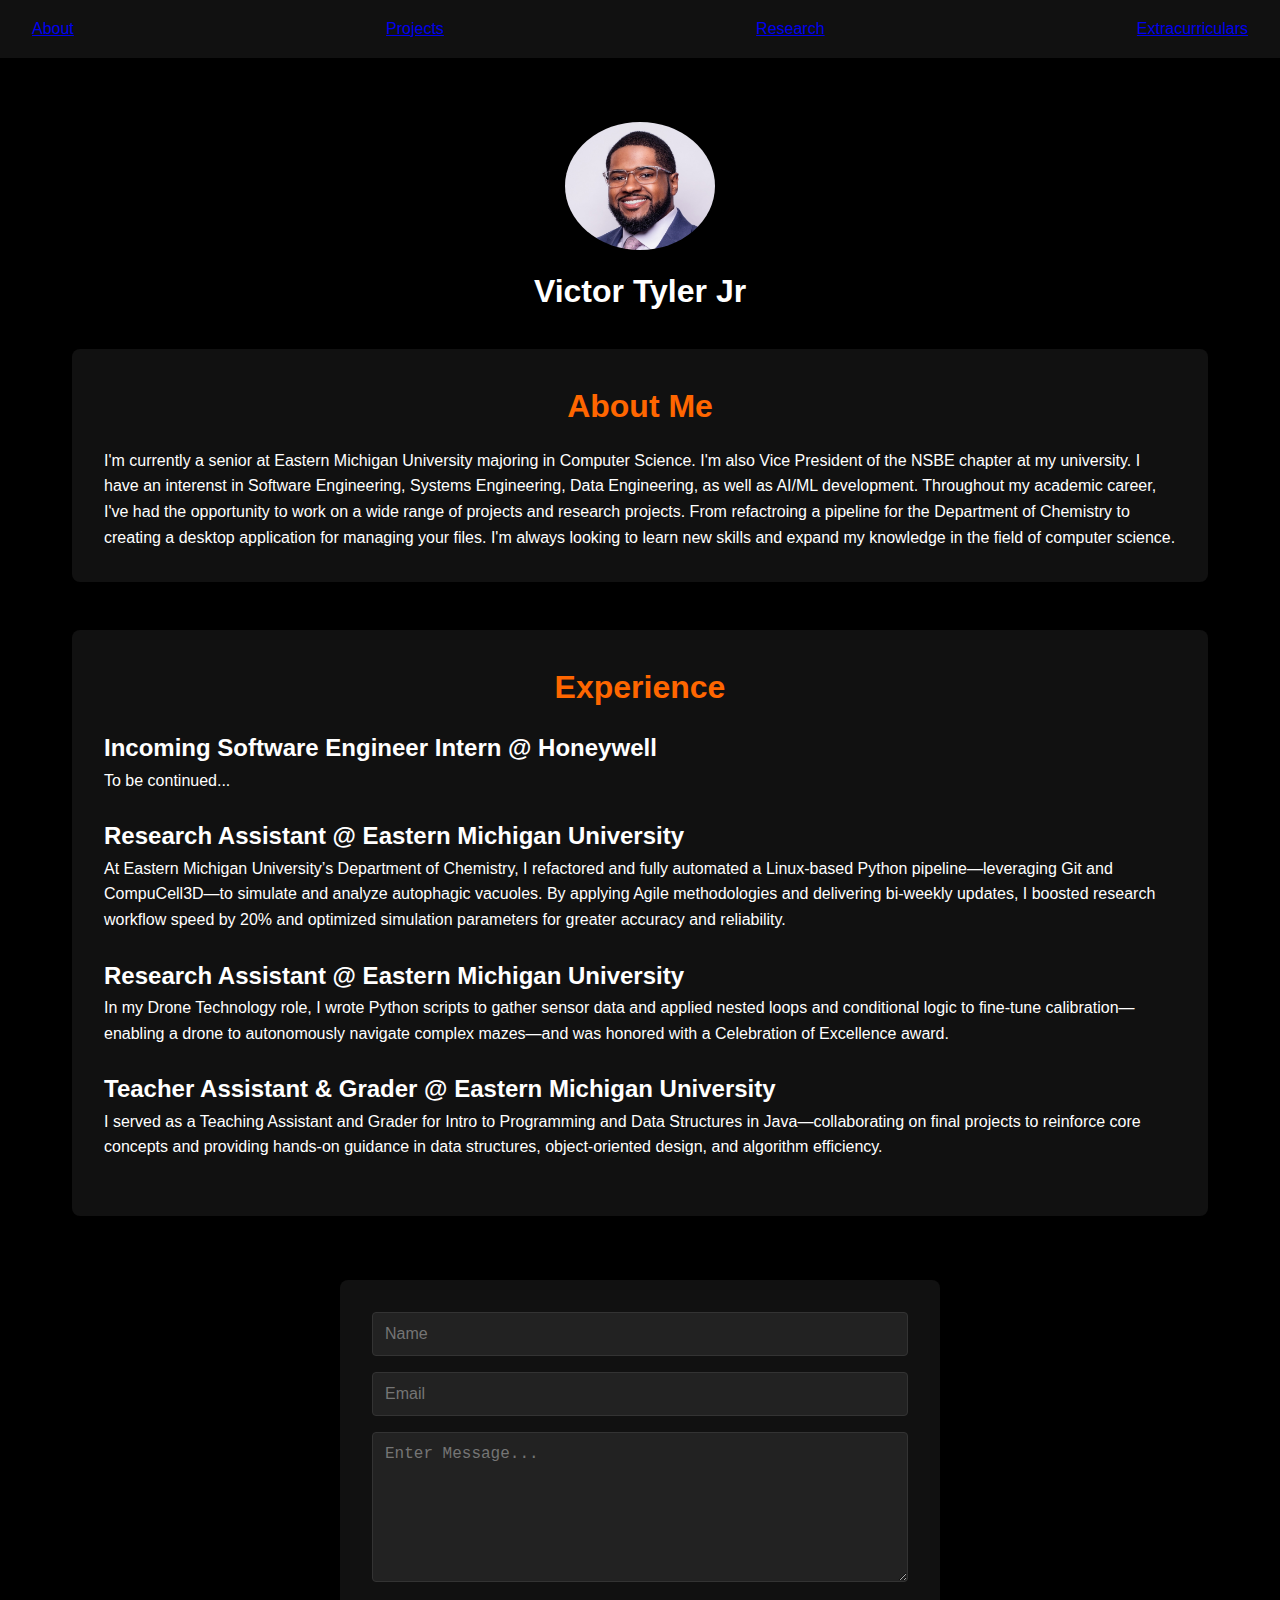
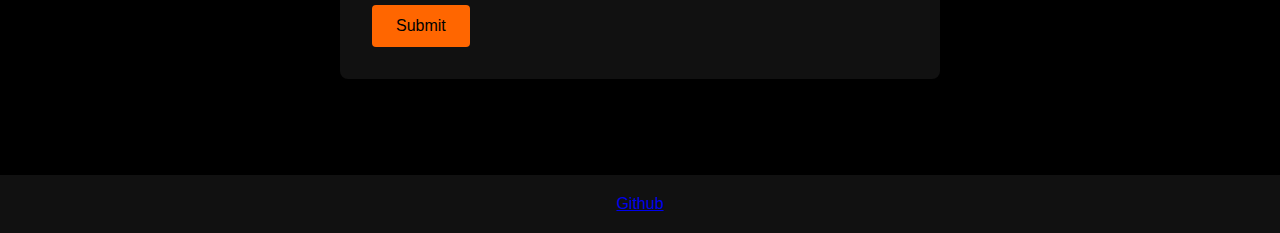
<file: index.html>
<!-- index.html -->
<!DOCTYPE html>
<html lang="en">
  <head>
    <meta charset="UTF-8" />
    <meta name="viewport" content="width=device-width, initial-scale=1.0" />
    <title>About Me</title>
    <link rel="stylesheet" href="docs/styling.css" />
  </head>
  <body>
        <header>
            <nav>
            <!-- Navigation links -->
            <a href="#about">About</a>
            <a href="docs/projects/project.html">Projects</a>
            <a href="docs/research/research.html">Research</a>
            <a href="docs/extracurriculars/extra.html">Extracurriculars</a>
            </nav>
        </header>
        <main>
          <section id="pfp">
            <img src="docs/images/PFPcopy.jpeg" alt="Profile Picture" id="resize" />
            <h1>Victor Tyler Jr</h1>
          </section>
          <!-- About -->
            <section id="about">
            <h1>About Me</h1>
            I'm currently a senior at Eastern Michigan University majoring in Computer Science.
            I'm also Vice President of the NSBE chapter at my university. I have an interenst in Software Engineering, Systems Engineering, Data Engineering, as well as AI/ML development. 
            Throughout my academic career, I've had the opportunity to work on a wide range of projects and research projects. From refactroing a pipeline for the Department of Chemistry to 
            creating a desktop application for managing your files. I'm always looking to learn new skills and expand my knowledge in the field of computer science.
            </section>
            <!-- Experience -->
            <section id="experience">
            <h1>Experience</h1>

            <h2>Incoming Software Engineer Intern @ Honeywell</h2>
            <p>To be continued... </p>

            <h2>Research Assistant @ Eastern Michigan University</h2>
            <p> At Eastern Michigan University’s Department of Chemistry, I refactored and fully automated a Linux‑based 
              Python pipeline—leveraging Git and CompuCell3D—to simulate and analyze autophagic vacuoles. By applying Agile methodologies and delivering 
              bi‑weekly updates, I boosted research workflow speed by 20% and optimized simulation parameters for greater accuracy and reliability.</p>

            <h2> Research Assistant @ Eastern Michigan University</h2>
            <p>In my Drone Technology role, I wrote Python scripts to gather sensor data and applied nested loops and conditional logic to fine‑tune calibration—enabling 
              a drone to autonomously navigate complex mazes—and was honored with a Celebration of Excellence award.</p>

            <h2> Teacher Assistant & Grader @ Eastern Michigan University</h2>
            <p>I served as a Teaching Assistant and Grader for Intro to Programming and Data Structures in Java—collaborating on final projects to 
              reinforce core concepts and providing hands‑on guidance in data structures, object‑oriented design, and algorithm efficiency.</p>

            </section>
            <!-- Contact -->
            <section id="contact">
            <!-- Contact form -->
            <form id="contact-form">
                <input type="text" name="name" placeholder="Name" required />
                <input type="email" name="email" placeholder="Email" required />
                <textarea name="message" placeholder="Enter Message..." required></textarea>
                <button type="submit">Submit</button>
              </form>
            </section>
        </main>
        <footer>
            <!-- Footer content -->
            <a href="https://github.com/MrTyler97">Github</a>
        </footer>
    <script src="script.js"></script>
  </body>
</html>
</file>
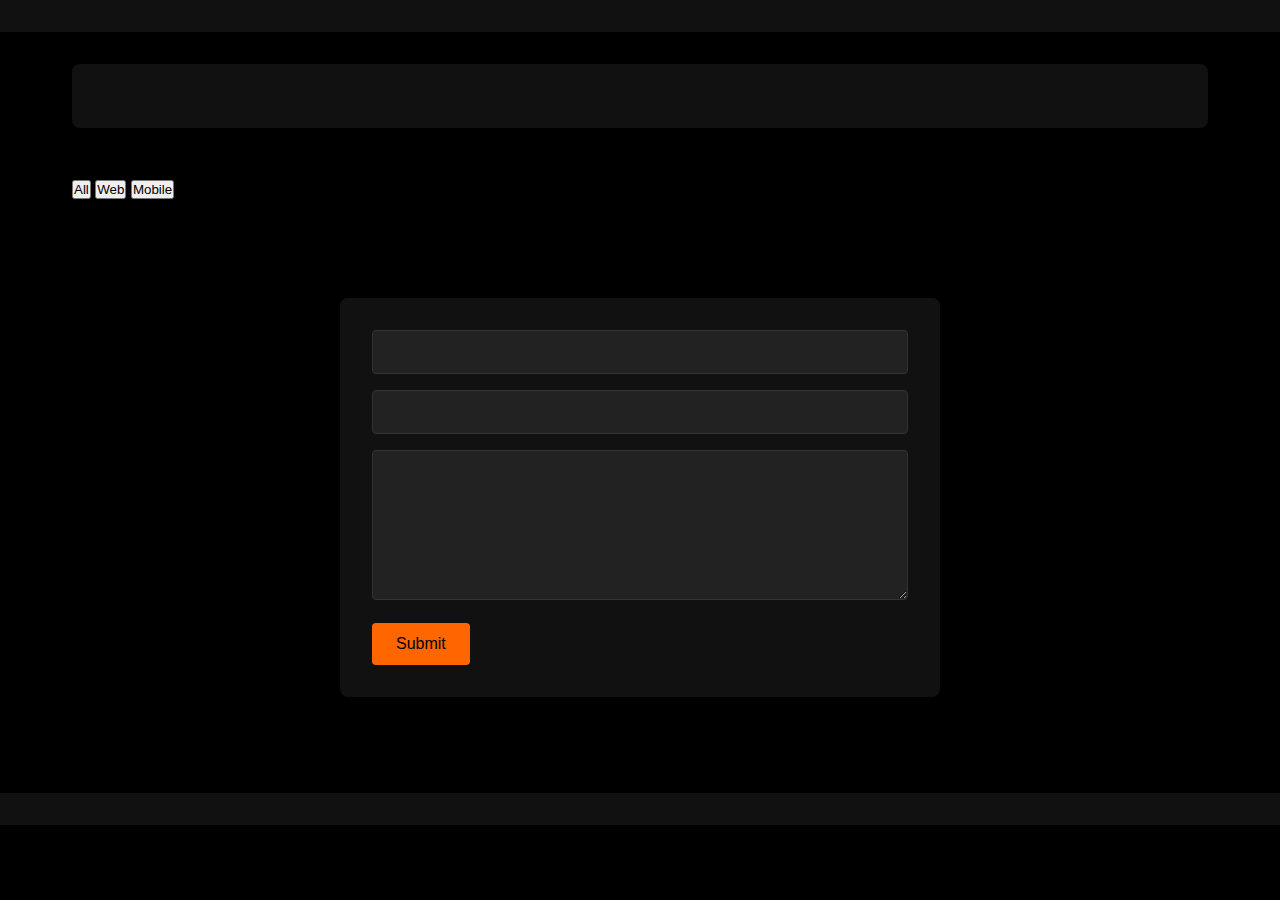
<file: src/index.html>
<!-- index.html -->
<!DOCTYPE html>
<html lang="en">
  <head>
    <meta charset="UTF-8" />
    <meta name="viewport" content="width=device-width, initial-scale=1.0" />
    <title>My Portfolio</title>
    <link rel="stylesheet" href="styling.css" />
  </head>
  <body>
        <header>
            <nav>
            <!-- Navigation links -->
            </nav>
        </header>
        <main>
            <section id="about">
            <!-- About section content -->
            </section>
            <section id="projects">
                <div class="filters">
                    <button data-filter="all">All</button>
                    <button data-filter="web">Web</button>
                    <button data-filter="mobile">Mobile</button>
                    <!-- Add more filters as needed -->
                  </div>
                  <div class="projects-container">
                    <!-- Project cards go here -->
                  </div>
            </section>
            <section id="contact">
            <!-- Contact form -->
            <form id="contact-form">
                <input type="text" name="name" required />
                <input type="email" name="email" required />
                <textarea name="message" required></textarea>
                <button type="submit">Submit</button>
              </form>
            </section>
        </main>
        <footer>
            <!-- Footer content -->
        </footer>
    <script src="script.js"></script>
  </body>
</html>
</file>
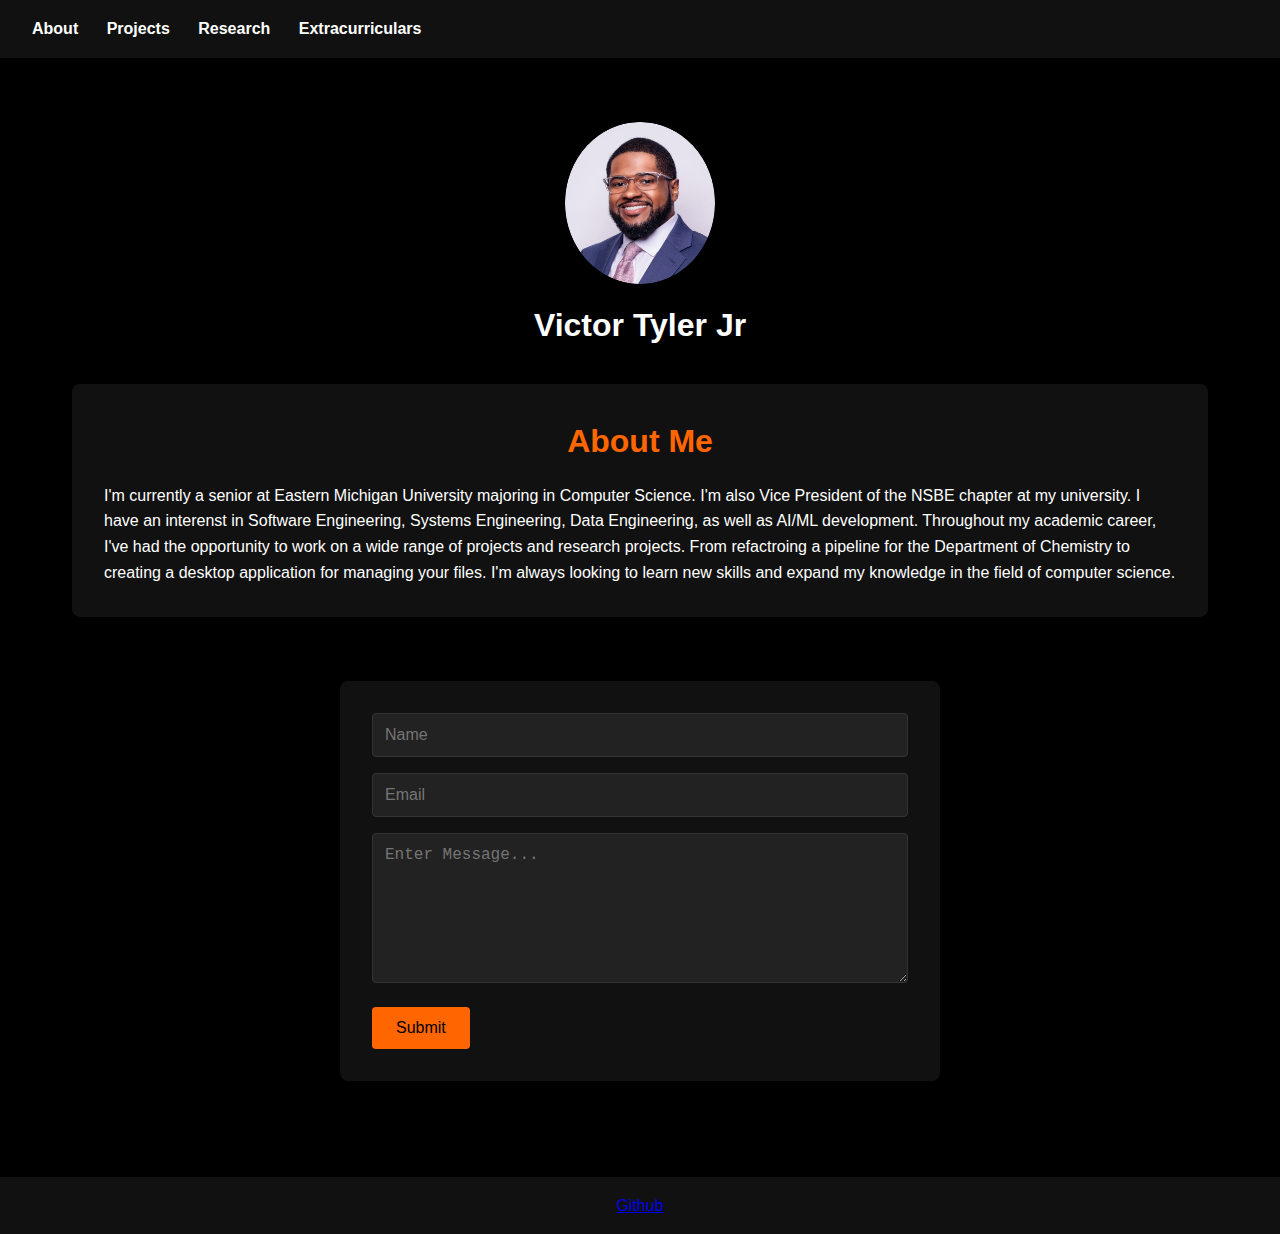
<file: src/main/index.html>
<!-- index.html -->
<!DOCTYPE html>
<html lang="en">
  <head>
    <meta charset="UTF-8" />
    <meta name="viewport" content="width=device-width, initial-scale=1.0" />
    <title>My Portfolio</title>
    <link rel="stylesheet" href="../styling.css" />
  </head>
  <body>
        <header>
            <nav>
            <!-- Navigation links -->
            <a href="#about">About</a>
            <a href="../projects/project.html">Projects</a>
            <a href="../research/research.html">Research</a>
            <a href="../extracurriculars/extra.html">Extracurriculars</a>
            </nav>
        </header>
        <main>
          <section id="pfp">
            <img src="../images/PFPcopy.png" alt="Profile Picture" id="resize" />
            <h1>Victor Tyler Jr</h1>
          </section>
            <section id="about">
            <h1>About Me</h1>
            I'm currently a senior at Eastern Michigan University majoring in Computer Science.
            I'm also Vice President of the NSBE chapter at my university. I have an interenst in Software Engineering, Systems Engineering, Data Engineering, as well as AI/ML development. 
            Throughout my academic career, I've had the opportunity to work on a wide range of projects and research projects. From refactroing a pipeline for the Department of Chemistry to 
            creating a desktop application for managing your files. I'm always looking to learn new skills and expand my knowledge in the field of computer science.
            </section>
            <section id="contact">
            <!-- Contact form -->
            <form id="contact-form">
                <input type="text" name="name" placeholder="Name" required />
                <input type="email" name="email" placeholder="Email" required />
                <textarea name="message" placeholder="Enter Message..." required></textarea>
                <button type="submit">Submit</button>
              </form>
            </section>
        </main>
        <footer>
            <!-- Footer content -->
            <a href="https://github.com/MrTyler97">Github</a>
        </footer>
    <script src="script.js"></script>
  </body>
</html>
</file>
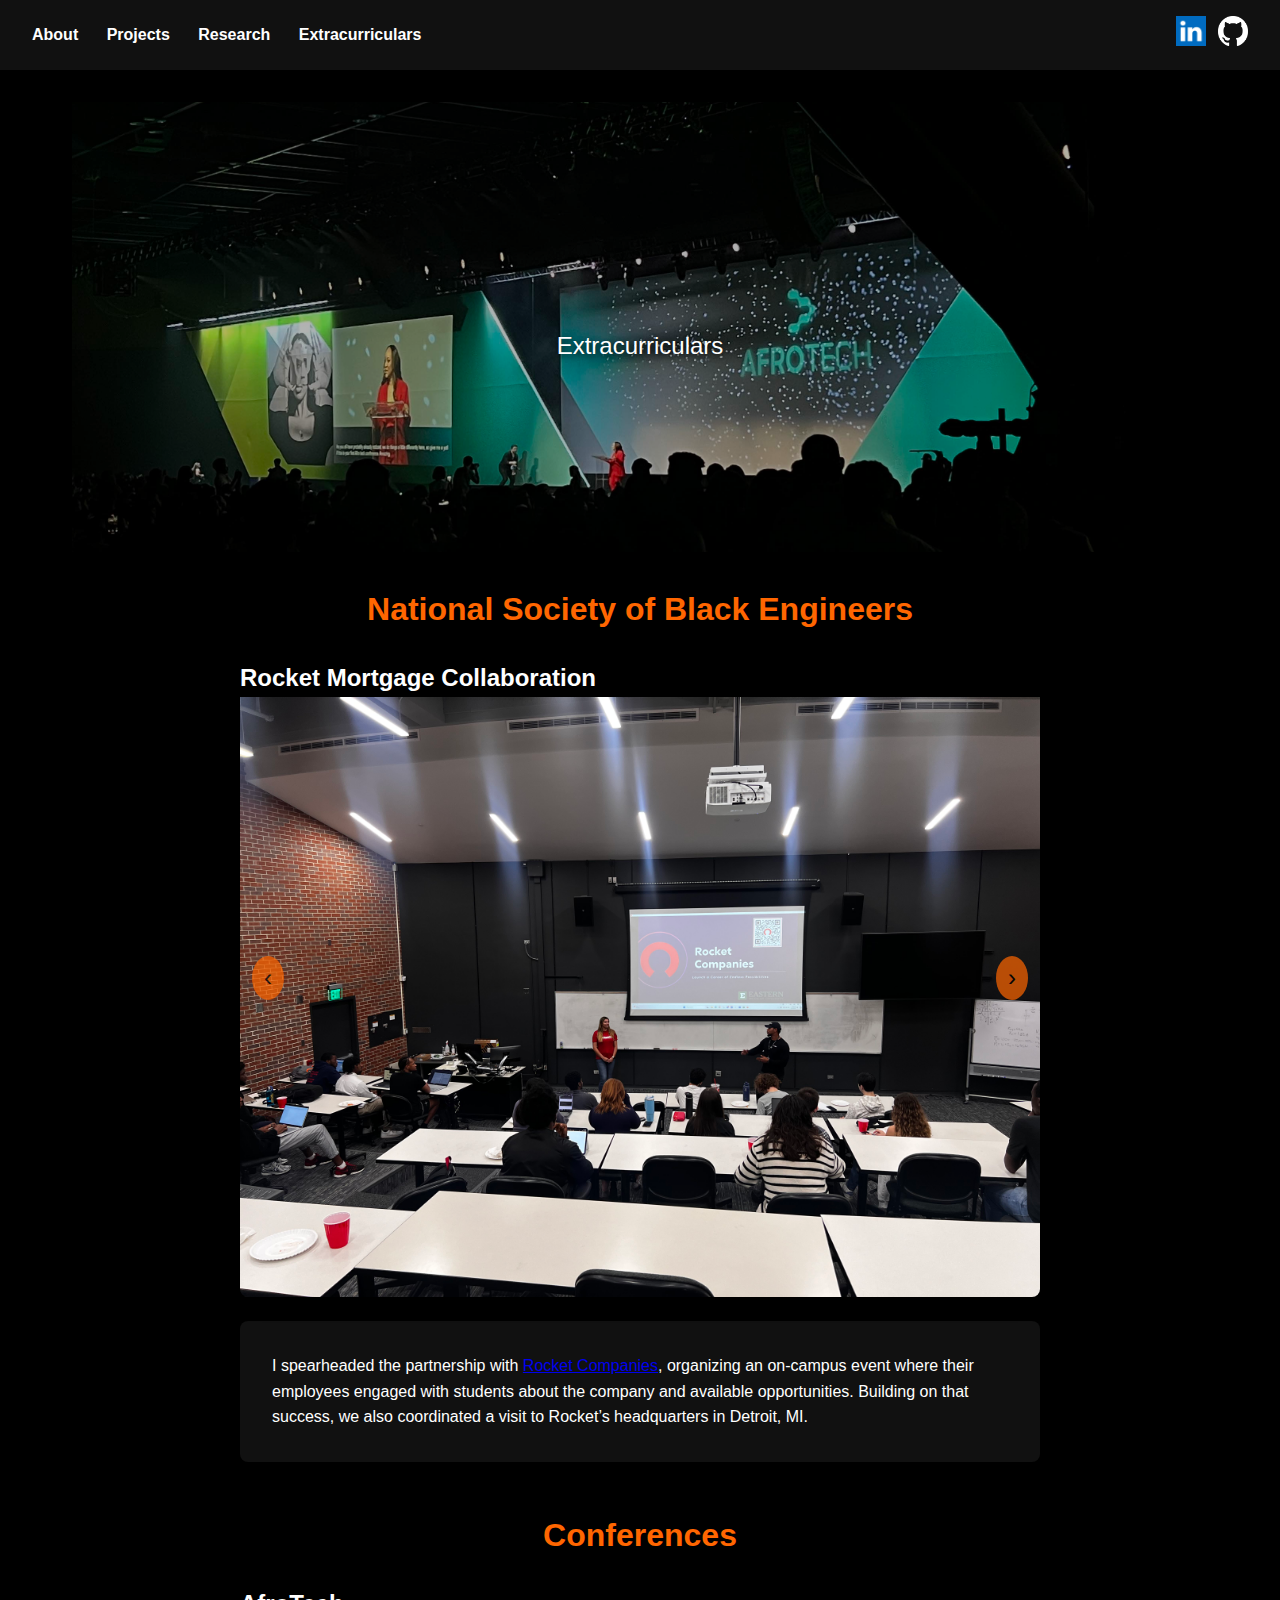
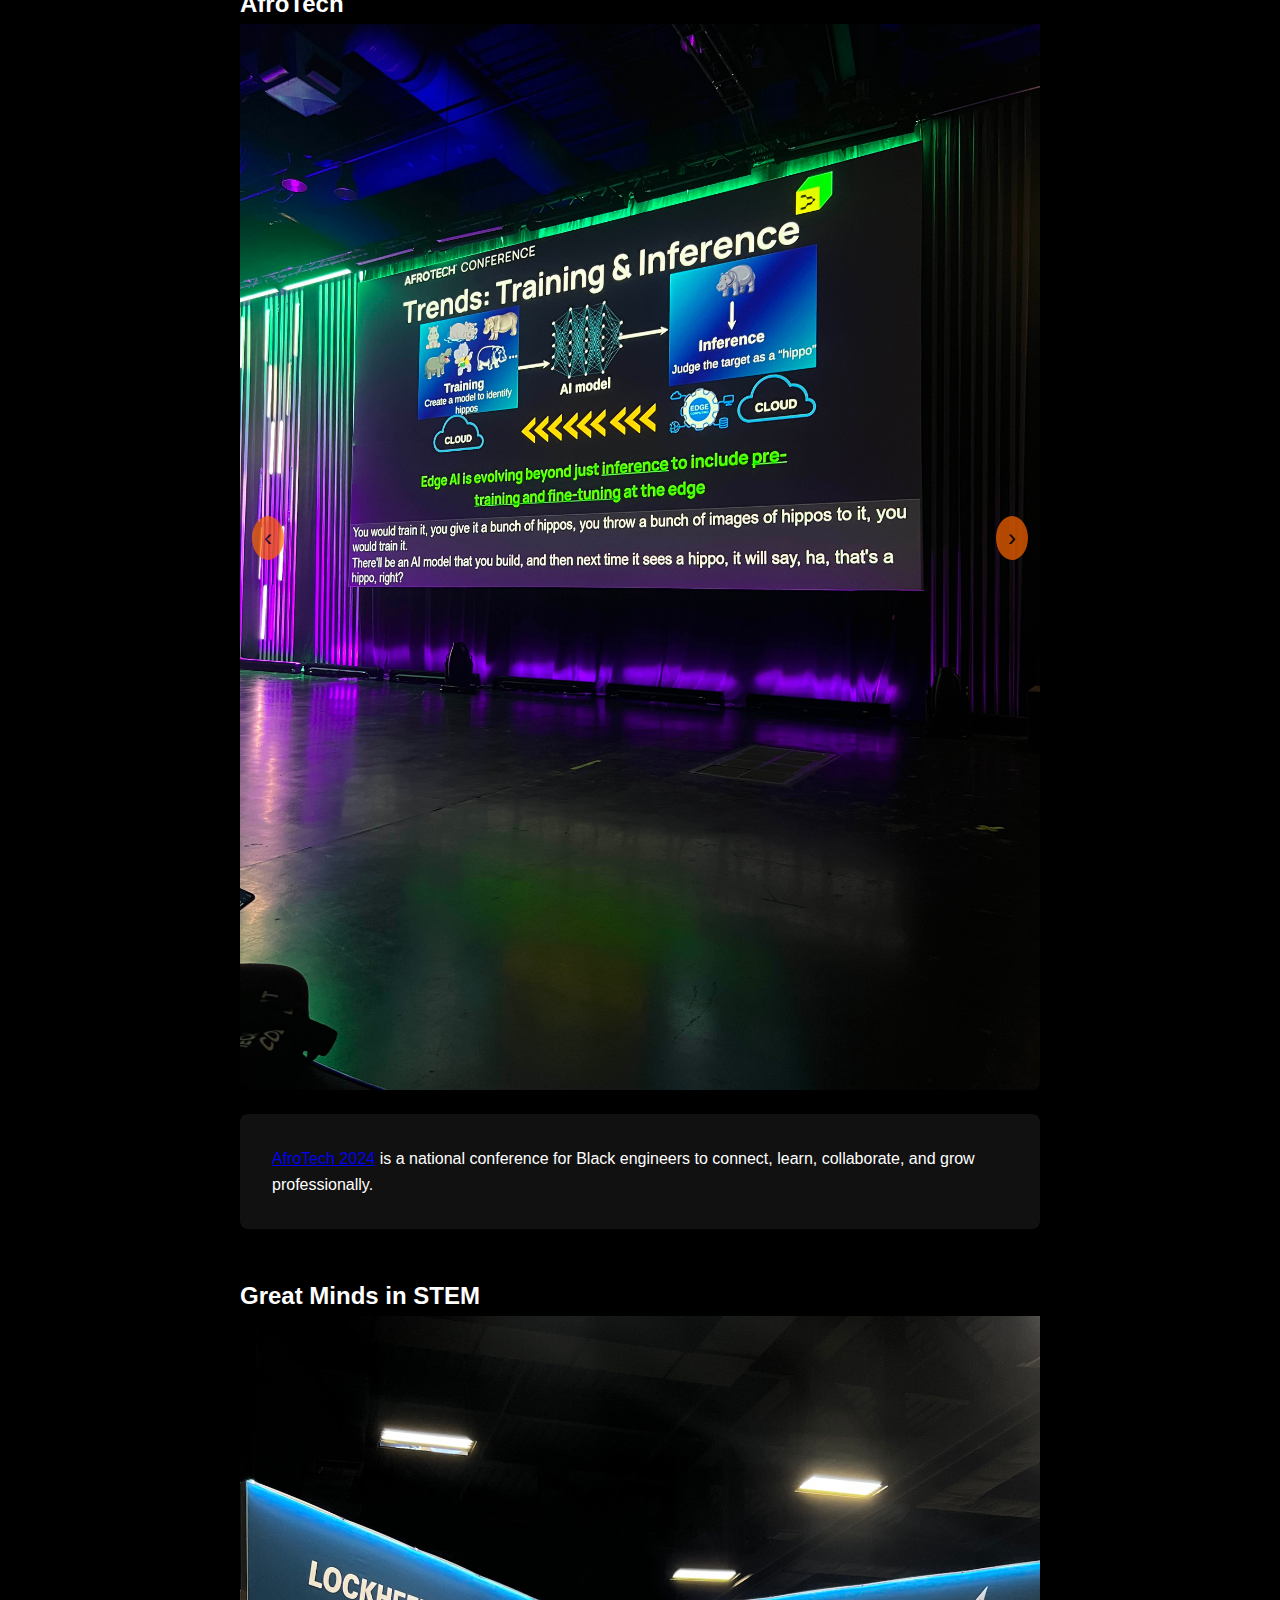
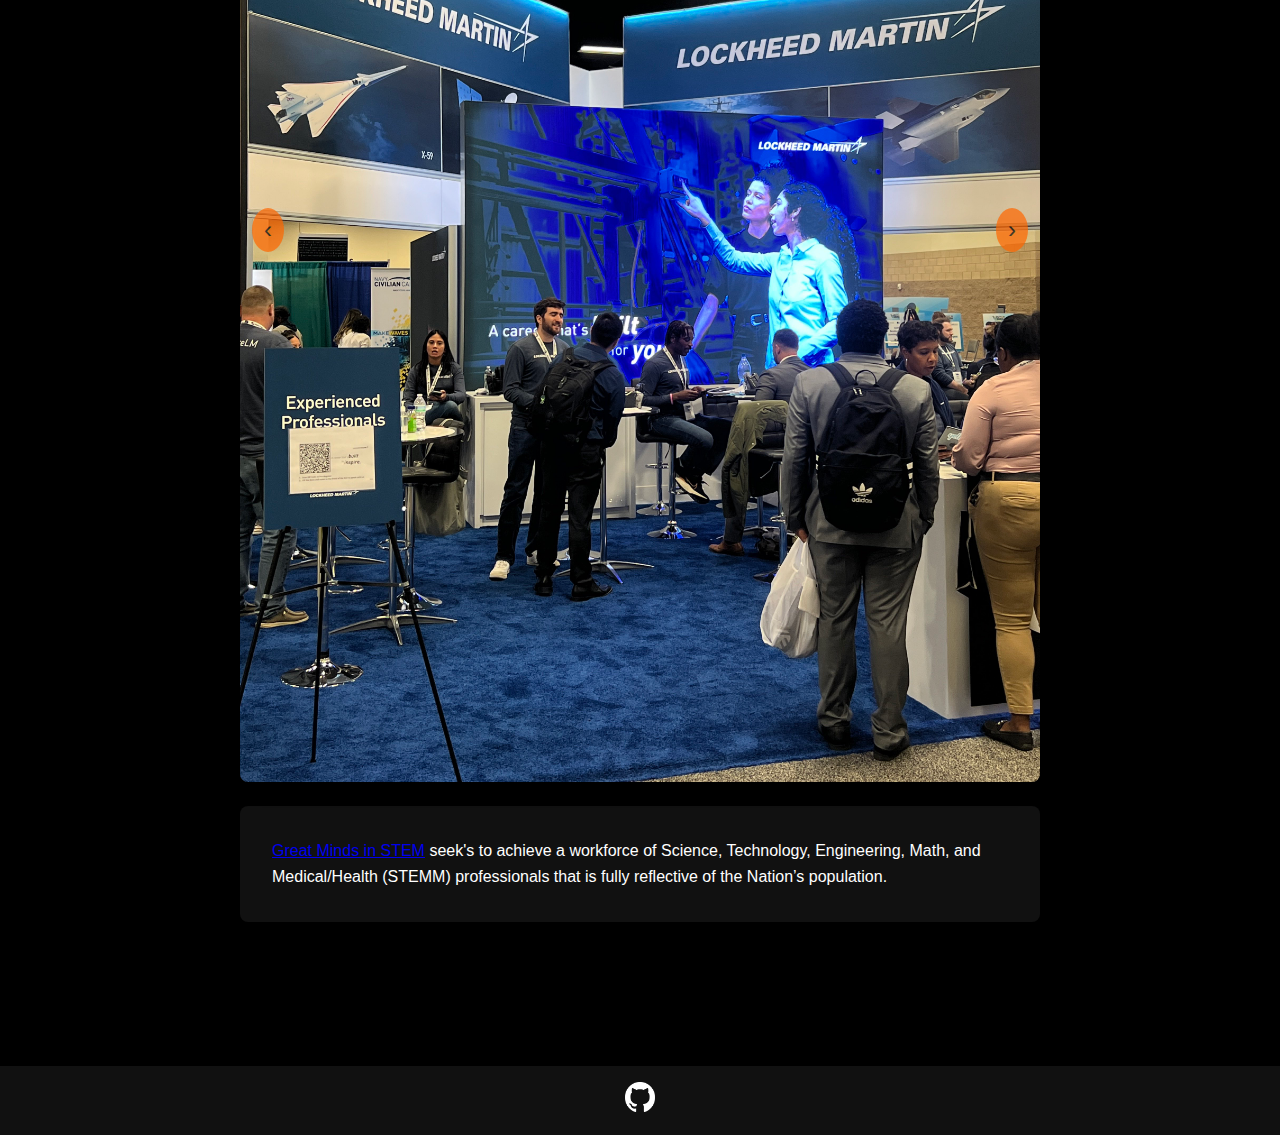
<file: docs/extracurriculars/extra.html>
<!DOCTYPE html>
<html lang="en">
  <head>
    <meta charset="UTF-8" />
    <meta name="viewport" content="width=device-width, initial-scale=1.0" />
    <title>Extracurriculars</title>
    <link rel="stylesheet" href="../styling.css" />
  </head>
  <body>
    <header>
      <nav>
        <div class="nav-links">
          <a href="../../index.html">About</a>
          <a href="../projects/project.html">Projects</a>
          <a href="../research/research.html">Research</a>
          <a href="../extracurriculars/extra.html">Extracurriculars</a>
        </div>
    
        <div class="social-links">
          <a href="https://www.linkedin.com/in/victor-tyler/" target="_blank"><img src="../images/Linkedin-Transparent.webp" alt="LinkedIn"></a>
          <a href="https://github.com/MrTyler97" target="_blank">
            <img src="../images/github-icon.webp" alt="GitHub">
          </a>
        </div>
      </nav>
    </header>
        <main>
            <div class="research-header">
                <img src="../images/AfroTech1.jpg" alt="Research banner"/>
                <p>Extracurriculars</p>
              </div>
              <!-- NSBE Section --> 
              <section class="media-section"id="nsbe">
                <h1>National Society of Black Engineers</h1>
                <div class="media-carousel" >
                  <h2>Rocket Mortgage Collaboration</h2>
                  <div class="slide active">
                    <img src="../images/Rocket1.jpg" alt="Research step 1" />
                  </div>
                  <div class="slide">
                    <img src="../images/Rocket2.jpg" alt="Research step 2" />
                  </div>
                  <div class="slide">
                    <img src="../images/Rocket3.jpg" alt="Research step 3" />
                  </div>
                  <div class="slide">
                    <img src="../images/Rocket4.jpg" alt="Research step 3" />
                  </div>                
                  <!-- Controls -->
                  <button class="prev">‹</button>
                  <button class="next">›</button>
                </div>
                <p>
                  I spearheaded the partnership with <a href="https://www.rocketmortgage.com/" target="_blank">Rocket Companies</a>, organizing an on-campus event where their employees engaged with students 
                  about the company and available opportunities. Building on that success, we also coordinated a visit to Rocket’s headquarters in Detroit, MI.
                </p> 
              </section> 
              <!-- Conferences Section -->
              <section class="media-section" id="conferences">
                <h1>Conferences</h1>
                <div class="media-carousel">
                  <h2>AfroTech</h2>
                  <div class="slide active">
                    <img src="../images/AfroTech3.jpg" alt="Research step 1" />
                  </div>
                  <div class="slide">
                    <img src="../images/AfroTech2.jpg" alt="Research step 2" />
                  </div> 
                  <div class="slide">
                    <img src="../images/AfroTech4.jpg" alt="Research step 3" /> 
                  </div>             
                  <!-- Controls -->
                  <button class="prev">‹</button>
                  <button class="next">›</button>
                </div>
                <p> <a href="https://afrotech.com/" target="_blank">AfroTech 2024</a> is a national conference for Black engineers to connect, learn, 
                  collaborate, and grow professionally. </p>

                <div class="media-carousel" id="conferences">
                  <h2>Great Minds in STEM</h2>
                  <div class="slide active">
                    <img src="../images/GMIS1.jpg" alt="Research step 1" />
                  </div>
                  <div class="slide">
                    <img src="../images/GMIS3.jpg" alt="Research step 2" />
                  </div>
                  <div class="slide">
                    <img src="../images/GMIS2.jpg" alt="Research step 3" />
                  </div>               
                  <!-- Controls -->
                  <button class="prev">‹</button>
                  <button class="next">›</button>
                </div>
                <p> <a href="https://www.greatmindsinSTEM.org/" target="_blank">Great Minds in STEM</a> seek's to achieve a workforce of Science, Technology, Engineering, 
                  Math, and Medical/Health (STEMM) professionals that is fully reflective of the Nation’s population. </p>

                <!-- <div class="media-carousel">
                  <h2>NSBE 2024</h2>
                  <div class="slide active">
                    <img src="../images/NSBE1.jpg" alt="Research step 1" />
                  </div>
                  <div class="slide">
                    <img src="../images/NSBE2.jpg" alt="Research step 2" />
                  </div>
                  <div class="slide">
                    <img src="../images/NSBE3.jpg" alt="Research step 3" />
                  </div>               
                  
                  <button class="prev">‹</button>
                  <button class="next">›</button>
                </div>
                <p>Coming soon... </p> -->

              </section>
        </main>
        <footer>
          <!-- Footer content -->
          <a href="https://github.com/MrTyler97" target="_blank">
            <img src="../images/github-icon.webp" alt="GitHub" style="width: 30px; height: 30px;" >
          </a>
      </footer>
    <script src="extra.js"></script>
  </body>
</html>
</file>
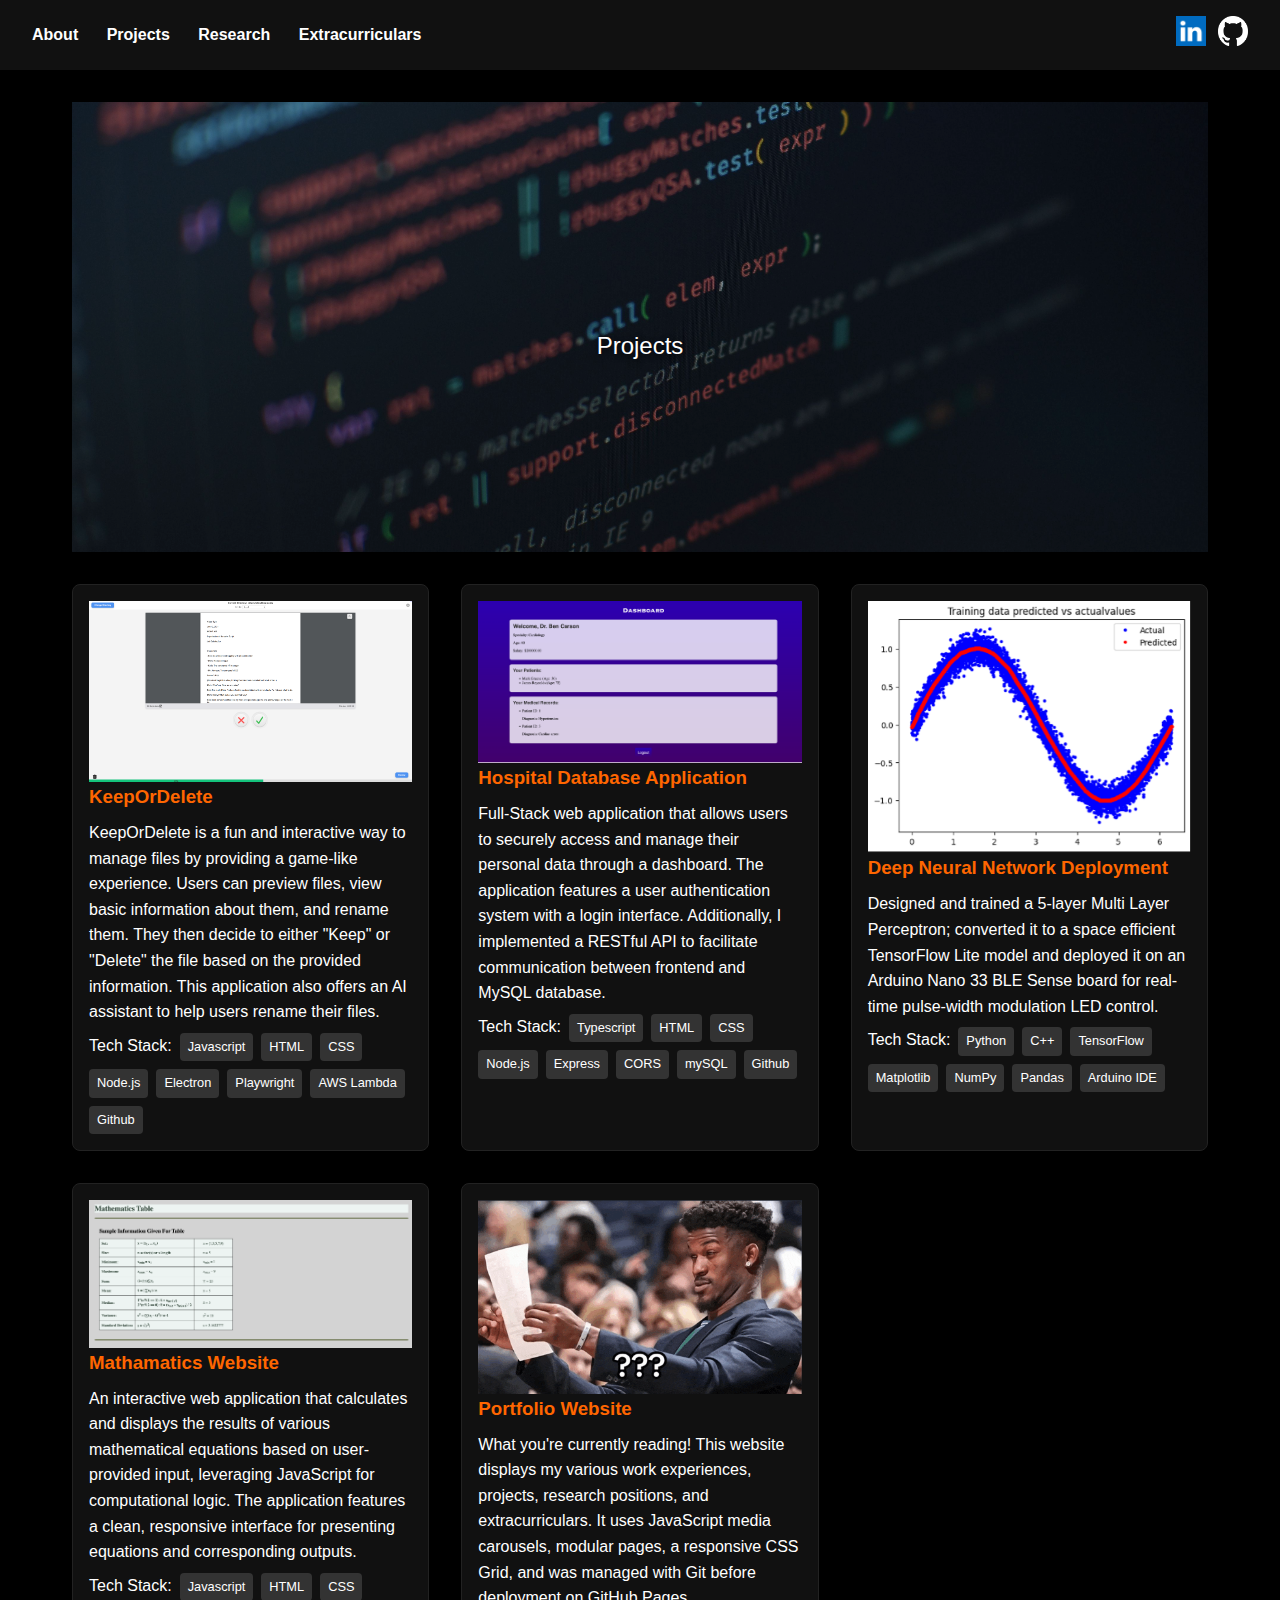
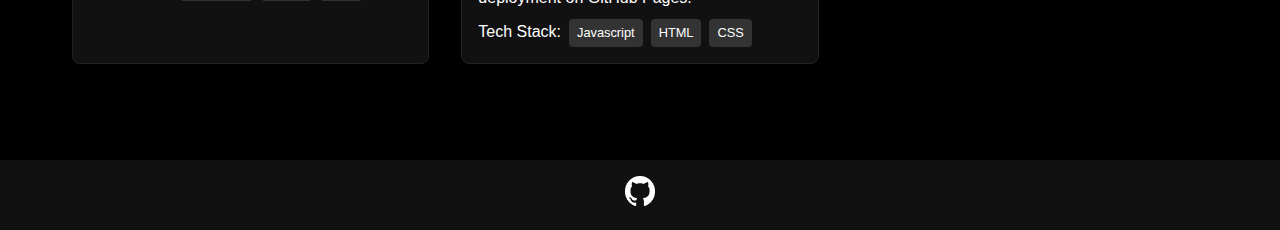
<file: docs/projects/project.html>
<!DOCTYPE html>
<html lang="en">
    <head>
        <meta charset="UTF-8" />
        <meta name="viewport" content="width=device-width, initial-scale=1.0" />
        <title>Projects</title>
        <link rel="stylesheet" href="../styling.css" />
    </head>
    <body>
        <header>
            <nav>
              <div class="nav-links">
                <a href="../../index.html">About</a>
                <a href="../projects/project.html">Projects</a>
                <a href="../research/research.html">Research</a>
                <a href="../extracurriculars/extra.html">Extracurriculars</a>
              </div>
          
              <div class="social-links">
                <a href="https://www.linkedin.com/in/victor-tyler/" target="_blank"><img src="../images/Linkedin-Transparent.webp" alt="LinkedIn"></a>
                <a href="https://github.com/MrTyler97" target="_blank">
                  <img src="../images/github-icon.webp" alt="GitHub">
                </a>
              </div>
            </nav>
          </header>
            <main>
                <div class="research-header">
                    <img src="../images/Codepfp.jpg" alt="Research banner"/>
                    <p>Projects</p>
                  </div>
                <section id="projects">
                    <div class="projects-container">
                    <div class="project-card">
                        <div class="project-content" id="project1">
                        <img src="../images/KeepRDeletepic.png" alt="Project 1" />
                        <h3>KeepOrDelete</h3>
                        <p>KeepOrDelete is a fun and interactive way to manage files by providing a game-like experience. 
                          Users can preview files, view basic information about them, and rename them. They then decide to either "Keep" or "Delete" the file based on the provided information.
                          This application also offers an AI assistant to help users rename their files.
                      </p>
                          <div class="tech-stack">
                            <p>Tech Stack: </p>
                            <span>Javascript</span>
                            <span>HTML</span>
                            <span>CSS</span>
                            <span>Node.js</span>
                            <span>Electron</span>
                            <span>Playwright</span>
                            <span>AWS Lambda</span>
                            <span>Github</span>
                          </div>
                        </div>
                    </div>
                    <div class="project-card">
                        <div class="project-content" id="project2">
                        <img src="../images/Database.png" alt="Project 2" />
                        <h3>Hospital Database Application</h3>
                        <p>Full-Stack web application that allows users to securely access and manage their personal data
                          through a dashboard. The application features a user authentication system with a login interface. Additionally, I
                          implemented a RESTful API to facilitate communication between frontend and MySQL database.</p>
                          <div class="tech-stack">
                              <p>Tech Stack: </p>
                              <span>Typescript</span>
                              <span>HTML</span>
                              <span>CSS</span>
                              <span>Node.js</span>
                              <span>Express</span>
                              <span>CORS</span>
                              <span>mySQL</span>
                              <span>Github</span>
                            </div>
                        </div>
                    </div>
                      <div class="project-card">
                        <div class="project-content" id="project5">
                        <img src="../images/SineWave.png" alt="Project 5" />
                        <h3>Deep Neural Network Deployment</h3>
                        <p>Designed and trained a 5-layer Multi Layer Perceptron; converted it to a space efficient TensorFlow Lite model 
                          and deployed it on an Arduino Nano 33 BLE Sense board for real-time pulse-width modulation LED control. </p>
                          <div class="tech-stack">
                              <p>Tech Stack: </p>
                              <span>Python</span>
                              <span>C++</span>
                              <span>TensorFlow</span>
                              <span>Matplotlib</span>
                              <span>NumPy</span>
                              <span>Pandas</span>
                              <span>Arduino IDE</span>
                            </div>
                        </div>  
                    </div>
                    <div class="project-card">
                        <div class="project-content" id="project3">
                        <img src="../images/Math.png" alt="Project 3" />
                        <h3>Mathamatics Website</h3>
                        <p>An interactive web application that calculates and displays the results of various mathematical equations based on
                          user-provided input, leveraging JavaScript for computational logic. The application features a clean, responsive interface for
                          presenting equations and corresponding outputs.</p>
                          <div class="tech-stack">
                              <p>Tech Stack: </p>
                              <span>Javascript</span>
                              <span>HTML</span>
                              <span>CSS</span>
                            </div>
                        </div>  
                    </div>
                    <div class="project-card">
                        <div class="project-content" id="project4">
                        <img src="../images/tf.gif" alt="Project 4"/>
                        <h3>Portfolio Website</h3>
                        <p>What you're currently reading! This website displays my various work experiences, projects, research positions, and extracurriculars. 
                          It uses JavaScript media carousels, modular pages, a responsive CSS Grid, and was managed with Git before deployment on GitHub Pages. 
                        </p>
                          <div class="tech-stack">
                              <p>Tech Stack: </p>
                              <span>Javascript</span>
                              <span>HTML</span>
                              <span>CSS</span>
                            </div>
                        </div>  
                    </div>
                </div>
              </section>
            </main>
            <footer>
                <!-- Footer content -->
                <a href="https://github.com/MrTyler97" target="_blank">
                    <img src="../images/github-icon.webp" alt="GitHub" style="width: 30px; height: 30px;" >
                  </a>
            </footer>
            <script src="projects.js"></script>
    </body>
</html>
</file>
<file: docs/styling.css>
/* styling.css */

/* Theme colors */
:root {
    --bg-color: #000000;
    --primary-color: #ff6600;
    --text-color: #ffffff;
    --muted-text: #cccccc;
  }
  
  /* Global Reset & Base */
  * {
    box-sizing: border-box;
    margin: 0;
    padding: 0;
  }
  
  body {
    background-color: var(--bg-color);
    color: var(--text-color);
    font-family: 'Segoe UI', Tahoma, Geneva, Verdana, sans-serif;
    line-height: 1.6;
  }

  a {
    cursor: pointer;
  }
  
  /* Header & Navigation */
  header {
    background-color: #111111;
  }

 header nav {
  display: flex;
  justify-content: space-between;
  align-items: center;
  padding: 1rem 2rem;
}

.nav-links a {
  color: var(--text-color);
  margin-right: 1.5rem;
  text-decoration: none;
  font-weight: 600;
}

/* only space out the social icons themselves */
.social-links a + a {
  margin-left: 0.5rem;
}

.social-links img {
  width: 30px;
  height: 30px;
  display: inline-block;
}
  
  nav a:hover {
    color: var(--primary-color);
  }
  
  /* Main Content */
  main {
    padding: 2rem;
    max-width: 1200px;
    margin: 0 auto;
  }
  
  /* Center the pfp container */
  #pfp {
    display: flex;
    flex-direction: column;    /* stack children vertically */
    justify-content: center;   /* center along main axis (vertical now) */
    align-items: center;       /* center along cross axis (horizontal) */
    margin: 2rem 0;
  }
  
  #pfp img#resize {
    width: 150px;
    height: auto;
    border-radius: 50%;
    object-fit: cover;
  }
  
  #pfp h1 {
    margin-top: 1rem;          /* space between pic and name */
    font-size: 2rem;           /* tweak as you like */
    color: var(--text-color);  /* or any color you prefer */
  }
   /* About Section */
   #about {
    background-color: #111111;
    padding: 2rem;
    border-radius: 8px;
    margin-bottom: 3rem;
  }

  #about h1 {
    color: var(--primary-color);
    margin-bottom: 1rem;
    text-align: center;
  }
  
  #about p {
    color: var(--text-color);
    margin-bottom: 1.5rem;
  }
  
  /* Experience Section */
  #experience {
    background-color: #111111;
    padding: 2rem;
    border-radius: 8px;
    margin-bottom: 3rem;
  }
  
  #experience h1 {
    color: var(--primary-color);
    margin-bottom: 1rem;
    text-align: center;
  }
  
  #experience h3 {
    color: var(--primary-color);
    margin-bottom: 0.5rem;
  }
  
  #experience p {
    color: var(--text-color);
    margin-bottom: 1.5rem;
  }
  
  .projects-container {
    display: grid;
    grid-template-columns: repeat(auto-fit, minmax(280px, 1fr));
    gap: 2rem;
    margin-top: 2rem;
  }
  
  .project-card {
    background-color: #111111;
    border: 1px solid #222222;
    border-radius: 8px;
    overflow: hidden;
    transition: transform 0.3s ease, box-shadow 0.3s ease;
    cursor: pointer;
  }
  
  .project-card:hover {
    transform: translateY(-5px);
    box-shadow: 0 8px 16px rgba(0, 0, 0, 0.6);
  }
  
  .project-card img {
    display: block;
    width: 100%;
    height: auto;
  }
  
  .project-card .project-content {
    padding: 1rem;
  }
  
  .project-card h3 {
    color: var(--primary-color);
    margin-bottom: 0.5rem;
  }

  .tech-stack {
    display: flex;
    flex-wrap: wrap;
    gap: 0.5rem;
    margin-top: 0.5rem;
  }
  
  .tech-stack span {
    background-color: #333333;
    color: var(--text-color);
    padding: 0.25rem 0.5rem;
    border-radius: 4px;
    font-size: 0.8rem;
    margin-bottom: auto;
  }
  
  /* Contact Section */
  #contact {
    margin-top: 4rem;
  }

  #contact-header {
    text-align: center;
    margin-bottom: 2rem;
  }

  #contact-header h1 {
    color: var(--primary-color);
    margin-bottom: 1rem;
  }
  
  #contact-header p {
    color: var(--text-color);
    display: inline;
    margin-bottom: 1.5rem;
    margin-right: 1rem;
  }
  
  
  #contact-form {
    background-color: #111111;
    padding: 2rem;
    border-radius: 8px;
    max-width: 600px;
    margin: 0 auto;
  }
  
  #contact-form input,
  #contact-form textarea {
    width: 100%;
    padding: 0.75rem;
    margin-bottom: 1rem;
    background-color: #222222;
    border: 1px solid #333333;
    color: var(--primary-color);
    border-radius: 4px;
    font-size: 1rem;
  }
  
  #contact-form textarea {
    min-height: 150px;
    resize: vertical;
  }
  
  #contact-form button {
    background-color: var(--primary-color);
    color: var(--bg-color);
    border: none;
    padding: 0.75rem 1.5rem;
    border-radius: 4px;
    cursor: pointer;
    font-size: 1rem;
    transition: opacity 0.3s ease;
  }
  
  #contact-form button:hover {
    opacity: 0.8;
  }
  
  /* Footer */
  footer {
    background-color: #111111;
    text-align: center;
    padding: 1rem;
    color: var(--muted-text);
    margin-top: 4rem;
  }

  /* --- Research page header banner --- */

.research-header {
  position: relative;
  width: 100%;
  height: 50vh;           
  overflow: hidden;
}

.research-header img {
  position: absolute;
  top: 0;
  left: 0;
  width: 100%;
  height: 100%;
  object-fit: cover;      /* fill and crop nicely */
  opacity: 0.7;           /* slight transparency */
  z-index: 1;
}

.research-header h1,
.research-header p {
  position: absolute;
  left: 50%;
  transform: translateX(-50%);
  color: #fff;
  text-shadow: 0 2px 6px rgba(0,0,0,0.7);
  z-index: 2;
  margin: 0;
}

.research-header h1 {
  top: 20%;
  font-size: 3rem;
}

.research-header p {
  top: 50%;
  font-size: 1.5rem;
}

/* Research Information Styling */

/* Carousel container */
.media-carousel {
  position: relative;
  width: 100%;
  max-width: 800px;
  margin: 1.5rem auto;
  overflow: hidden;
  border-radius: 8px;
  box-shadow: 0 8px 16px rgba(0,0,0,0.4);
}

/* Each slide is hidden by default */
.media-carousel .slide {
  display: none;
  width: 100%;
  height: auto;
}

/* Show only the active slide */
.media-carousel .slide.active {
  display: block;
  animation: fadeIn 0.5s ease-in-out;
}

/* Make images/videos fill their slide */
.media-carousel img,
.media-carousel video {
  width: 100%;
  height: auto;
  display: block;
  object-fit: cover;
}

/* Prev/Next buttons */
.media-carousel .prev,
.media-carousel .next {
  position: absolute;
  top: 50%;
  transform: translateY(-50%);
  background: var(--primary-color);
  border: none;
  padding: 0.5rem 0.75rem;
  border-radius: 50%;
  font-size: 1.5rem;
  color: var(--bg-color);
  cursor: pointer;
  opacity: 0.7;
  transition: opacity 0.3s ease;
  z-index: 2;
}

.media-carousel .prev:hover,
.media-carousel .next:hover {
  opacity: 1;
}

.media-carousel .prev {
  left: 0.75rem;
}

.media-carousel .next {
  right: 0.75rem;
}

/* Fade‑in animation for slides */
@keyframes fadeIn {
  from { opacity: 0; }
  to   { opacity: 1; }
}

.media-section {
  margin-top: 2rem;
}
/* Ensure text sits below */
.media-section > p {
  max-width: 800px;
  margin: 1rem auto;
  line-height: 1.6;
  color: var(--text-color);
  background-color: #111111;
    padding: 2rem;
    border-radius: 8px;
    margin-bottom: 3rem;
}

.media-section h1 {
  color: var(--primary-color);
  margin-bottom: 1rem;
  text-align: center;
}

/* Drone Resizing */

/* #drone-research .media-carousel img{
  width: 500px !important;
  height: auto;
  margin: 0 auto;
}

#drone-research .media-carousel video {
  width: 400px !important;
  height: auto;
  margin: 0 auto;  
} */

#drone-research .media-carousel {
  height: 500px;              /* fixed height */
  position: relative;
  overflow: hidden;
}

#drone-research .media-carousel .slide {
  height: 100%;
  justify-content: center;
  align-items: center;
}

#drone-research .media-carousel img,
#drone-research .media-carousel video {
  max-width: 100%;
  max-height: 100%;
  object-fit: contain;        /* preserve aspect ratio */
}
</file>
<file: src/styling.css>
/* styling.css */

/* Theme colors */
:root {
    --bg-color: #000000;
    --primary-color: #ff6600;
    --text-color: #ffffff;
    --muted-text: #cccccc;
  }
  
  /* Global Reset & Base */
  * {
    box-sizing: border-box;
    margin: 0;
    padding: 0;
  }
  
  body {
    background-color: var(--bg-color);
    color: var(--text-color);
    font-family: 'Segoe UI', Tahoma, Geneva, Verdana, sans-serif;
    line-height: 1.6;
  }

  a {
    cursor: pointer;
  }
  
  /* Header & Navigation */
  header {
    background-color: #111111;
    padding: 1rem 2rem;
  }
  
  nav a {
    color: var(--text-color);
    margin-right: 1.5rem;
    text-decoration: none;
    font-weight: 600;
    transition: color 0.3s ease;
  }
  
  nav a:hover {
    color: var(--primary-color);
  }
  
  /* Main Content */
  main {
    padding: 2rem;
    max-width: 1200px;
    margin: 0 auto;
  }
  
  /* Center the pfp container */
  #pfp {
    display: flex;
    flex-direction: column;    /* stack children vertically */
    justify-content: center;   /* center along main axis (vertical now) */
    align-items: center;       /* center along cross axis (horizontal) */
    margin: 2rem 0;
  }
  
  #pfp img#resize {
    width: 150px;
    height: auto;
    border-radius: 50%;
    object-fit: cover;
  }
  
  #pfp h1 {
    margin-top: 1rem;          /* space between pic and name */
    font-size: 2rem;           /* tweak as you like */
    color: var(--text-color);  /* or any color you prefer */
  }
   /* About Section */
   #about {
    background-color: #111111;
    padding: 2rem;
    border-radius: 8px;
    margin-bottom: 3rem;
  }

  #about h1 {
    color: var(--primary-color);
    margin-bottom: 1rem;
    text-align: center;
  }
  
  #about p {
    color: var(--text-color);
    margin-bottom: 1.5rem;
  }
  
  /* Experience Section */
  #experience {
    background-color: #111111;
    padding: 2rem;
    border-radius: 8px;
    margin-bottom: 3rem;
  }
  
  #experience h1 {
    color: var(--primary-color);
    margin-bottom: 1rem;
    text-align: center;
  }
  
  #experience p {
    color: var(--text-color);
    margin-bottom: 1.5rem;
  }
  
  .projects-container {
    display: grid;
    grid-template-columns: repeat(auto-fit, minmax(280px, 1fr));
    gap: 2rem;
    margin-top: 2rem;
  }
  
  .project-card {
    background-color: #111111;
    border: 1px solid #222222;
    border-radius: 8px;
    overflow: hidden;
    transition: transform 0.3s ease, box-shadow 0.3s ease;
    cursor: pointer;
  }
  
  .project-card:hover {
    transform: translateY(-5px);
    box-shadow: 0 8px 16px rgba(0, 0, 0, 0.6);
  }
  
  .project-card img {
    display: block;
    width: 100%;
    height: auto;
  }
  
  .project-card .project-content {
    padding: 1rem;
  }
  
  .project-card h3 {
    color: var(--primary-color);
    margin-bottom: 0.5rem;
  }

  .tech-stack {
    display: flex;
    flex-wrap: wrap;
    gap: 0.5rem;
    margin-top: 0.5rem;
  }
  
  .tech-stack span {
    background-color: #333333;
    color: var(--text-color);
    padding: 0.25rem 0.5rem;
    border-radius: 4px;
    font-size: 0.8rem;
  }
  
  /* Contact Section */
  #contact {
    margin-top: 4rem;
  }
  
  #contact-form {
    background-color: #111111;
    padding: 2rem;
    border-radius: 8px;
    max-width: 600px;
    margin: 0 auto;
  }
  
  #contact-form input,
  #contact-form textarea {
    width: 100%;
    padding: 0.75rem;
    margin-bottom: 1rem;
    background-color: #222222;
    border: 1px solid #333333;
    color: var(--primary-color);
    border-radius: 4px;
    font-size: 1rem;
  }
  
  #contact-form textarea {
    min-height: 150px;
    resize: vertical;
  }
  
  #contact-form button {
    background-color: var(--primary-color);
    color: var(--bg-color);
    border: none;
    padding: 0.75rem 1.5rem;
    border-radius: 4px;
    cursor: pointer;
    font-size: 1rem;
    transition: opacity 0.3s ease;
  }
  
  #contact-form button:hover {
    opacity: 0.8;
  }
  
  /* Footer */
  footer {
    background-color: #111111;
    text-align: center;
    padding: 1rem;
    color: var(--muted-text);
    margin-top: 4rem;
  }

  /* --- Research page header banner --- */

.research-header {
  position: relative;
  width: 100%;
  height: 50vh;           
  overflow: hidden;
}

.research-header img {
  position: absolute;
  top: 0;
  left: 0;
  width: 100%;
  height: 100%;
  object-fit: cover;      /* fill and crop nicely */
  opacity: 0.7;           /* slight transparency */
  z-index: 1;
}

.research-header h1,
.research-header p {
  position: absolute;
  left: 50%;
  transform: translateX(-50%);
  color: #fff;
  text-shadow: 0 2px 6px rgba(0,0,0,0.7);
  z-index: 2;
  margin: 0;
}

.research-header h1 {
  top: 20%;
  font-size: 3rem;
}

.research-header p {
  top: 50%;
  font-size: 1.5rem;
}

/* Research Information Styling */

/* Carousel container */
.media-carousel {
  position: relative;
  width: 100%;
  max-width: 800px;
  margin: 1.5rem auto;
  overflow: hidden;
  border-radius: 8px;
  box-shadow: 0 8px 16px rgba(0,0,0,0.4);
}

/* Each slide is hidden by default */
.media-carousel .slide {
  display: none;
  width: 100%;
  height: auto;
}

/* Show only the active slide */
.media-carousel .slide.active {
  display: block;
  animation: fadeIn 0.5s ease-in-out;
}

/* Make images/videos fill their slide */
.media-carousel img,
.media-carousel video {
  width: 100%;
  height: auto;
  display: block;
  object-fit: cover;
}

/* Prev/Next buttons */
.media-carousel .prev,
.media-carousel .next {
  position: absolute;
  top: 50%;
  transform: translateY(-50%);
  background: var(--primary-color);
  border: none;
  padding: 0.5rem 0.75rem;
  border-radius: 50%;
  font-size: 1.5rem;
  color: var(--bg-color);
  cursor: pointer;
  opacity: 0.7;
  transition: opacity 0.3s ease;
  z-index: 2;
}

.media-carousel .prev:hover,
.media-carousel .next:hover {
  opacity: 1;
}

.media-carousel .prev {
  left: 0.75rem;
}

.media-carousel .next {
  right: 0.75rem;
}

/* Fade‑in animation for slides */
@keyframes fadeIn {
  from { opacity: 0; }
  to   { opacity: 1; }
}

.media-section {
  margin-top: 2rem;
}
/* Ensure text sits below */
.media-section > p {
  max-width: 800px;
  margin: 1rem auto;
  line-height: 1.6;
  color: var(--text-color);
}

.media-section h1 {
  color: var(--primary-color);
  margin-bottom: 1rem;
  text-align: center;
}

/* Drone Resizing */

#drone-research .media-carousel img{
  width: 500px !important;
  height: auto;
  margin: 0 auto;
}

#drone-research .media-carousel video {
  width: 500px !important;
  height: auto;
  margin: 0 auto;  
}
</file>
